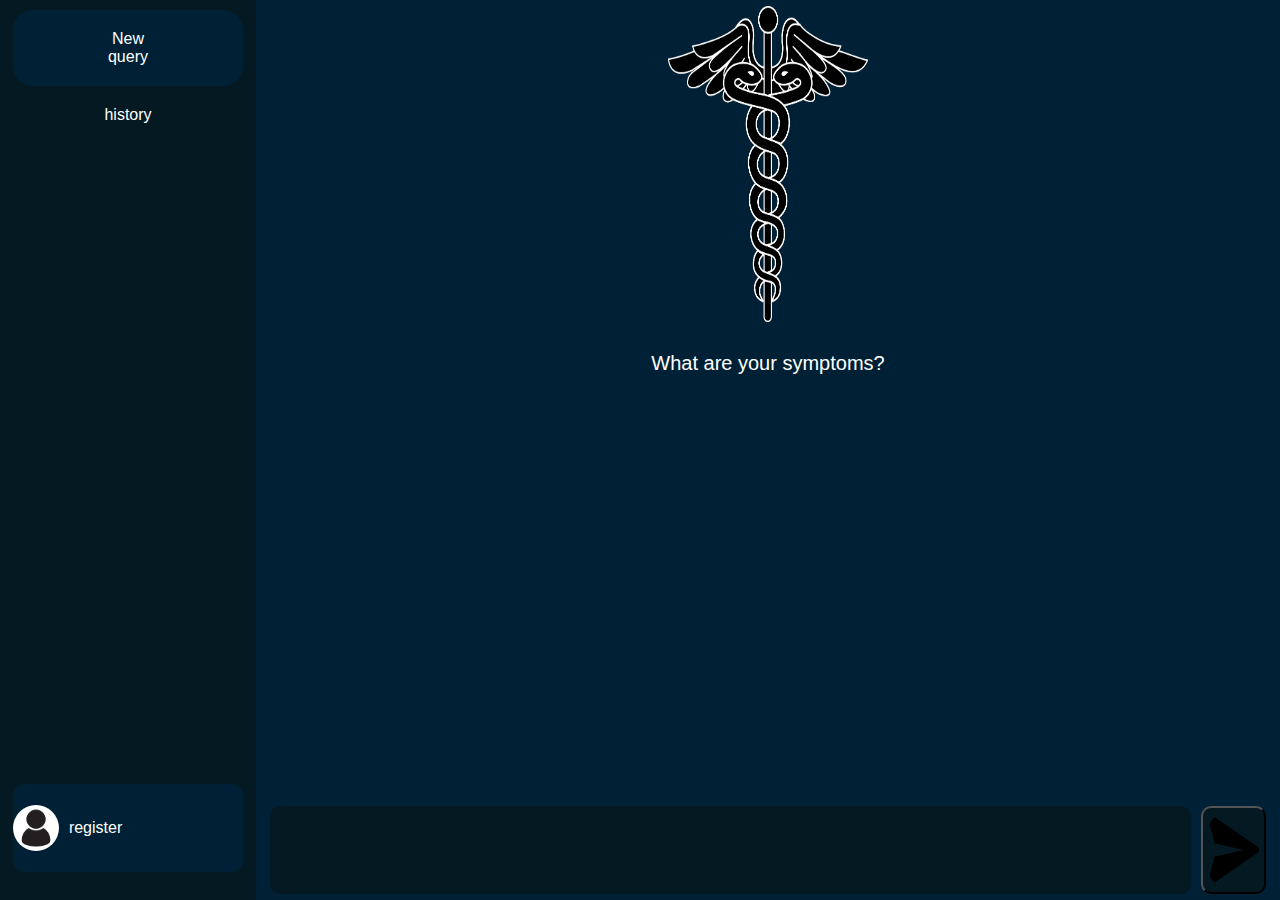
<file: index.html>
<!DOCTYPE html>
<html lang="en">

<head>
  <meta charset="UTF-8" />
  <meta name="viewport" content="width=device-width, initial-scale=1.0" />
  <link rel="stylesheet" href="src/style.css" />
  <title>DocGPT</title>
</head>

<body>
  <div class="left">
    <div class="left-top">
      <div class="btnLeft">
        <p>New query</p>
      </div>
      <p id="historialtitle">history</p>
      <div class="historial"></div>
      <div class="profileCard">
        <img src="src/assets/imgperfil.jpg" alt="imagen">
        <div class="text">
          <a class="registerP" href="register.html">
            <p class="registerP">register</p>
          </a>
        </div>
      </div>
    </div>
  </div>
  <div class="right">
    <div class="right-top">
      <img src="src/assets/logo.png" alt="logo">
      <p>What are your symptoms?</p>
    </div>
    <div class="right-bottom">
      <input class="textBox" type="text" name="" id="">
      <button class="btnSend"><img src="src/assets/send.png" alt="send"></button>
    </div>
</body>

</html>
</file>
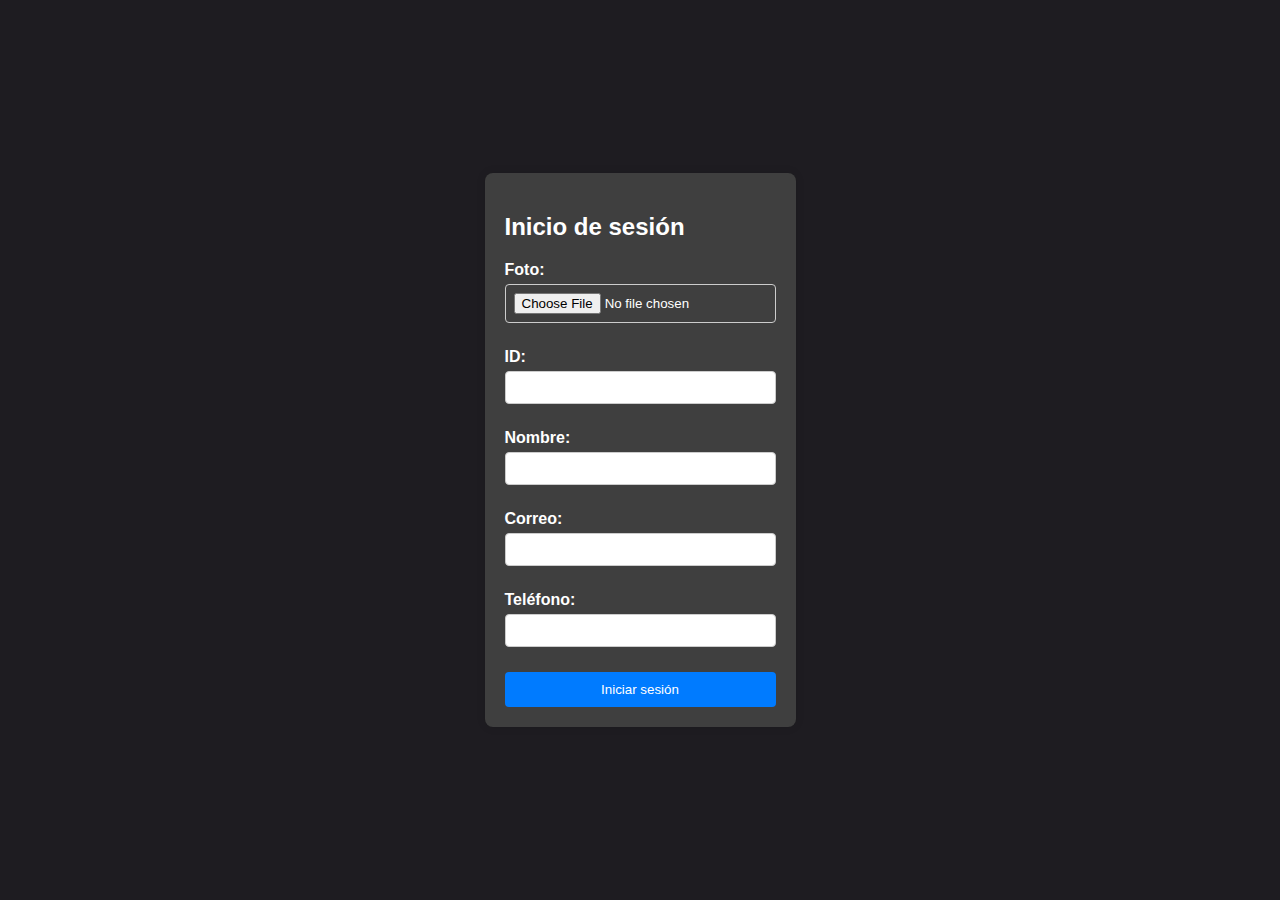
<file: register.html>
<!DOCTYPE html>
<html lang="es">
<head>
  <meta charset="UTF-8">
  <title>Login</title>
  <link rel="stylesheet" href="src/registro.css">
</head>
<body>
  <div class="login-container">
    <h2>Inicio de sesión</h2>
    <form class="login-form">
      <div class="form-group">
        <label for="foto">Foto:</label>
        <input type="file" id="foto" name="foto">
      </div>
      <div class="form-group">
        <label for="id">ID:</label>
        <input type="text" id="id" name="id" required>
      </div>
      <div class="form-group">
        <label for="nombre">Nombre:</label>
        <input type="text" id="nombre" name="nombre" required>
      </div>
      <div class="form-group">
        <label for="correo">Correo:</label>
        <input type="email" id="correo" name="correo" required>
      </div>
      <div class="form-group">
        <label for="telefono">Teléfono:</label>
        <input type="tel" id="telefono" name="telefono" required>
      </div>
      <button type="submit">Iniciar sesión</button>
    </form>
  </div>
</body>
</html>
</file>
<file: src/style.css>
* {
  margin: 0;
  padding: 0;
  box-sizing: border-box;
  font-family: "Poppins", sans-serif;
}

body {
  background-color: #2D2A32;
}

.left {
  display: flex;
  justify-content: center;
  height: 100vh;
  width: 20vw;
  background: #051923;
  z-index: 99;
  transition: all 0.5s ease;
}

.left-top{
  width: 90%;
}

.btnLeft {
  background: #002135;
  border-radius: 20px;
  color: #fff;
  cursor: pointer;
  transition: all 0.5s ease;
  padding: 20px 80px;
  text-align: center;
  margin-top: 10px;
  margin-bottom: 10px;
}

.btnLeft:hover {
  background: #3d002e;
}

.registerP {
  text-align: center;
  text-decoration: none;
}

.left #historialtitle {
  text-align: center;
  margin-top: 20px;
  color: #fff;
}

.historial {
  background-color: #051923;
  margin-top: 20px;
  width: 100%;
  height: 70%;
  border-radius: 10px;
}

.profileCard {
  display: flex;
  align-items: center;
  justify-content: initial;
  margin-top: 10px;
  height: 9.8%;
  background-color: #002135;
  border-radius: 10px;
}

img {
  display: block;
  width: 20%;
  border-radius: 50%;
}


.text p {
  color: #fff;
  padding-left: 10px;
}

.right {
  position: fixed;
  display: flex;
  flex-direction: column;
  right: 0;
  top: 0;
  height: 100%;
  width: 80vw;
  background: #002135;
  padding: 6px 14px;
  z-index: 99;
  transition: all 0.5s ease;
}

.right-top{
  display: flex;
  flex-direction: column;
  justify-content: initial;
  align-items: center;
  height: 90%;
  width: 100%;
  border-radius: 10px;
  margin-bottom: 10px;
}

.right-top img{
  width: 20%;
  height: 40%;
  border-radius: 0%;
}

.right-top p{
  color: #fff;
  font-size: 20px;
  margin-top: 30px;
}

.right-bottom{
  display: flex;
  justify-content: space-between;
  align-items: center;
  height: 10%;
  width: 100%;
  border-radius: 10px;
}

.textBox{
  display: flex;
  justify-content: center;
  align-items: center;
  height: 100%;
  width: 100%;
  background-color: #051923;
  border-radius: 10px;
  border: none;
  color: #fff;
  font-size: large;
}

.btnSend{
  margin-left: 10px;
  width: 7%;
  height: 100%;
  border-radius: 10px;
  background-color: #051923;
}

.btnSend img{
  width: 100%;
  height: 100%;
  background-color: #051923;
}
</file>
<file: src/registro.css>
/* Estilos CSS para el formulario de inicio de sesión */
body {
  font-family: Arial, sans-serif;
  margin: 0;
  padding: 0;
  display: flex;
  justify-content: center;
  align-items: center;
  height: 100vh;
  background-color: #1E1C21;
  color: #fff;
}

.login-container {
  background-color: #3f3f3f;
  padding: 20px;
  border-radius: 8px;
  box-shadow: 0 0 10px rgba(0, 0, 0, 0.1);
}

.login-form {
  display: flex;
  flex-direction: column;
}

.form-group {
  display: flex;
  flex-direction: column;
  margin-bottom: 15px;
}

label {
  font-weight: bold;
  margin-bottom: 5px;
}

input {
  padding: 8px;
  border-radius: 4px;
  border: 1px solid #ccc;
  margin-bottom: 10px;
}

button {
  padding: 10px;
  border: none;
  border-radius: 4px;
  background-color: #007bff;
  color: #fff;
  cursor: pointer;
  transition: background-color 0.3s ease;
}

button:hover {
  background-color: #0056b3;
}
</file>
